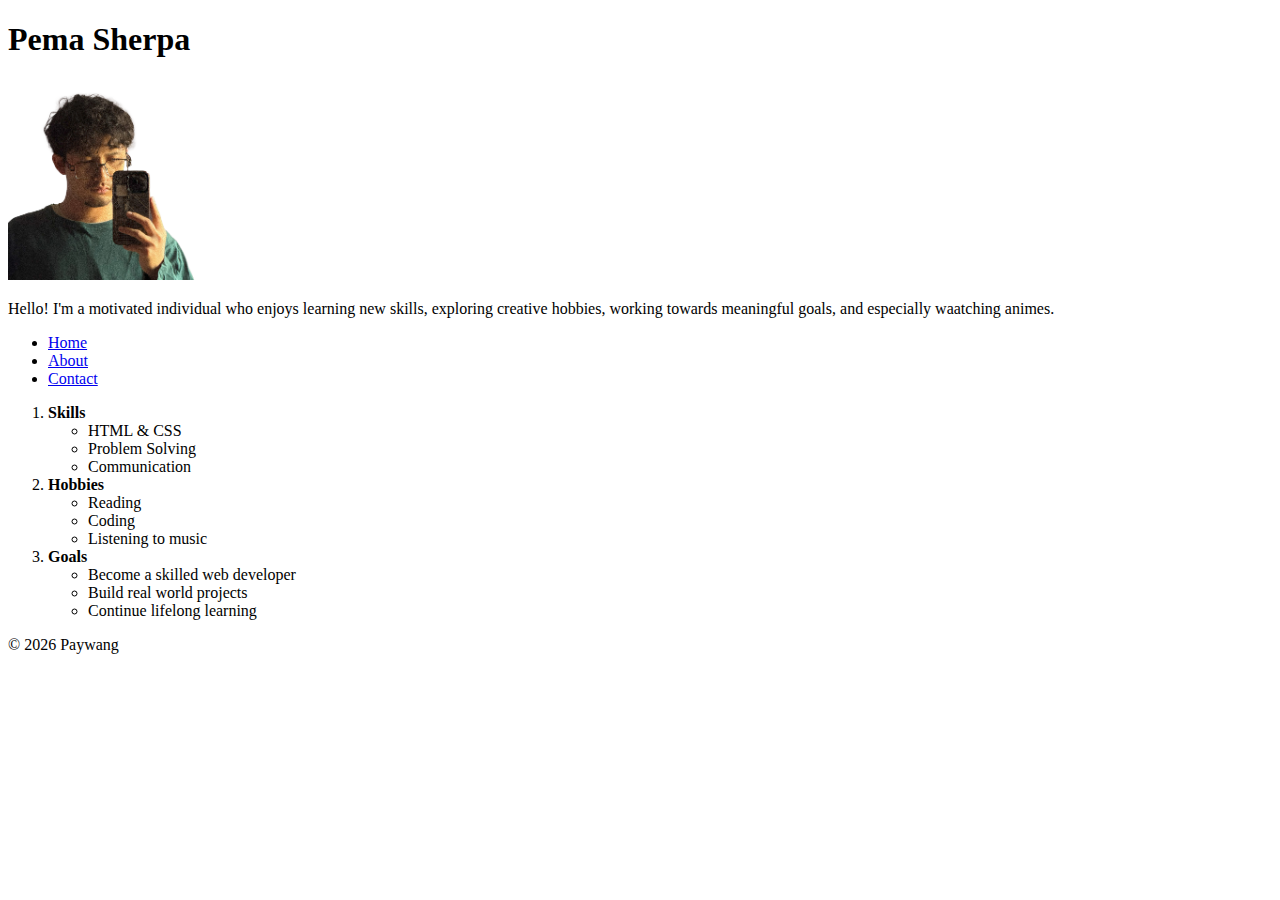
<file: index.html>
<!DOCTYPE html>
<html lang="en">
<head>
    <meta charset="UTF-8">
    <meta name="viewport" content="width=device-width, initial-scale=1.0">
    <title>Introduction</title>
</head>
<body>
    <header>
        <h1>Pema Sherpa</h1>
        <img src="Meeee.png" alt="photo of paywang" width="200">
        <p>
            Hello! I'm a motivated individual who enjoys learning new skills,
            exploring creative hobbies, working towards meaningful goals, and especially waatching animes.
          </p>
    </header>

    <nav>
        <ul>
            <li> <a href="#home">Home</a></li>
            <li> <a href="#about">About</a></li>
            <li> <a href="#contact">Contact</a></li>
        </ul>
    </nav>

    <main>
        <section>
            <ol>
                <li>
                    <strong>Skills</strong>
                    <ul>
                        <li>HTML & CSS</li>
                        <li>Problem Solving</li>
                        <li>Communication</li>
                    </ul>
                </li>
                <li>
                    <strong>Hobbies</strong>
                    <ul>
                        <li>Reading</li>
                        <li>Coding</li>
                        <li>Listening to music</li>
                    </ul>
                </li>
                <li>
                    <strong>Goals</strong>
                    <ul>
                        <li>Become a skilled web developer</li>
                        <li>Build real world projects</li>
                        <li>Continue lifelong learning</li>
                    </ul>
                </li>
            </ol>
        </section>
    </main>

    <footer>
        <p>&copy; 2026 Paywang</p>
    </footer>
    
</body>
</html>
</file>
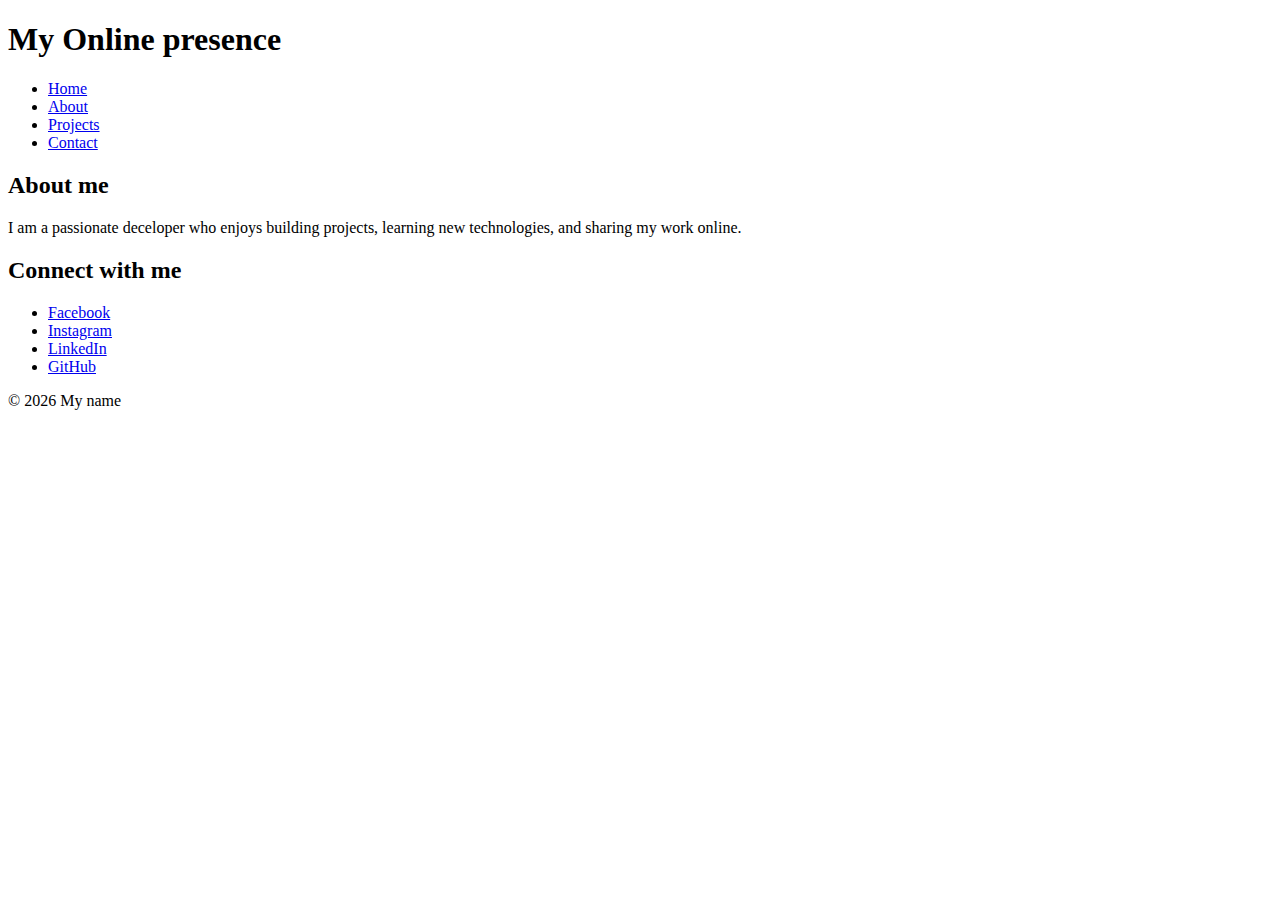
<file: about.html>
<!DOCTYPE html>
<html lang="en">
<head>
    <meta charset="UTF-8">
    <meta name="viewport" content="width=device-width, initial-scale=1.0">
    <title>My Online Presence</title>
</head>
<body>
    <header>
        <h1>My Online presence</h1>

        <nav>
            <ul>
                <li><a href="index.html">Home</a></li>
                <li><a href="about.html">About</a></li>
                <li><a href="projects.html">Projects</a></li>
                <li><a href="contact.html">Contact</a></li>

            </ul>
        </nav>
    </header>

    <main>
        <section>
            <h2>About me</h2>
            <p>
                I am a passionate deceloper who enjoys building projects, learning new technologies, and sharing my work online.

            </p>
        </section>

        <section>
            <h2>Connect with me</h2>
            <ul>
                <li>
                    <a href="https://www.facebook.com/yourusername" target="_blank" rel="noopener">Facebook</a>
                </li>
                <li>
                        <a href="https://www.instagram.com/yourusername" target="_blank" rel="noopener">
                            Instagram
                        </a>
                    </li>
                    <li>
                        <a href="https://www.linkedin.com/in/yourusername" target="_blank" rel="noopener">
                            LinkedIn
                        </a>
                    </li>
                    <li>
                        <a href="https://github.com/yourusername" target="_blank" rel="noopener">
                            GitHub
                        </a>
                    </li>
            </ul>
        </section>
    </main>

    <footer>
        <p>&copy; 2026 My name</p>
    </footer>
    
</body>
</html>
</file>
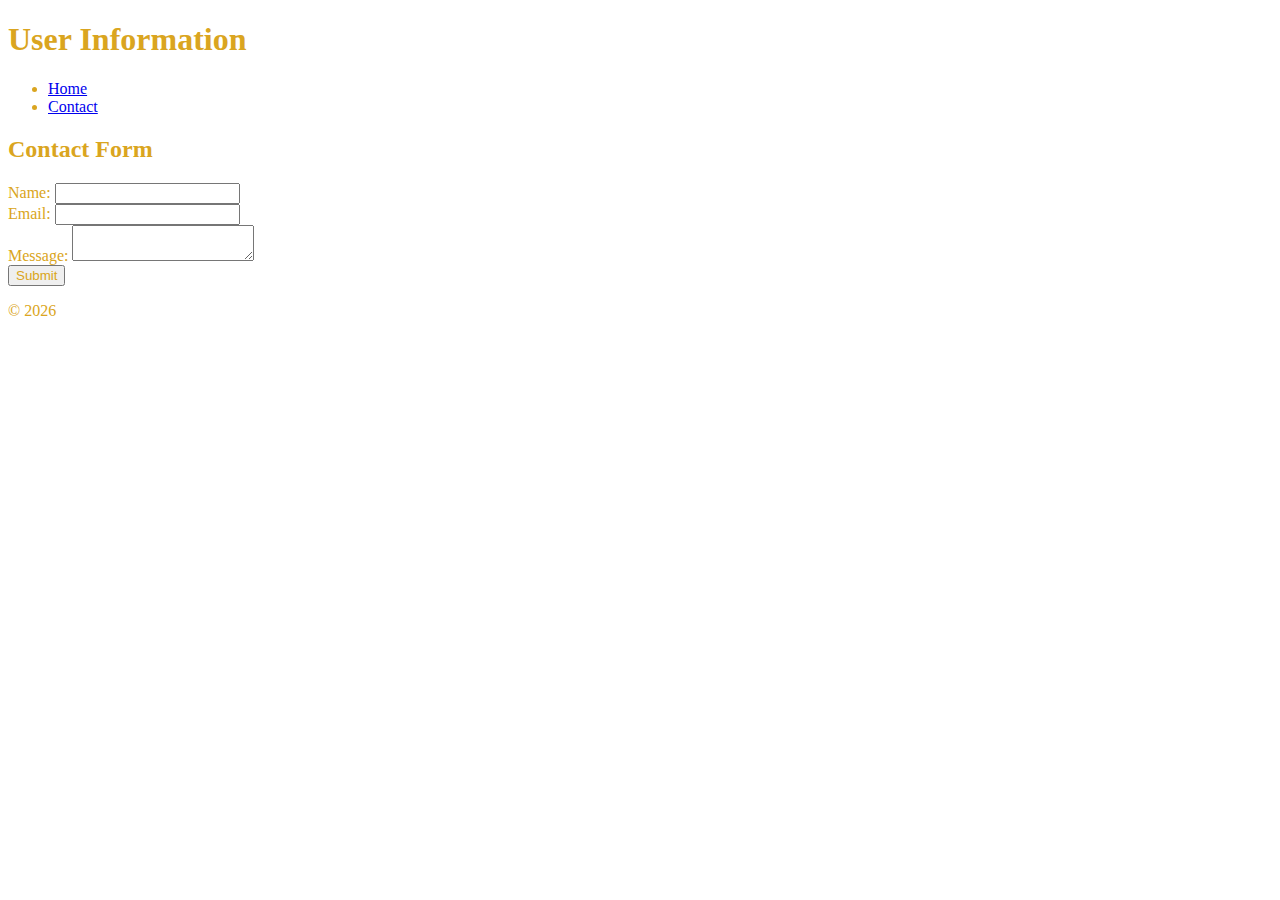
<file: contact.html>
<!DOCTYPE html>
<html lang="en">
<head>
    <meta charset="UTF-8">
    <meta name="viewport" content="width=device-width, initial-scale=1.0">
    <title>User Information Form</title>
</head>
<style>
    *{
        padding: 10;
        margin: 10;
        box-sizing: border-box;
    }
    h1,h2,nav,ul,div,button,p{
        color:goldenrod;
    }


</style>
<body>

    <header>
        <h1>User Information</h1>
    </header>

    <nav>
        <ul>
            <li><a href="#">Home</a></li>
            <li><a href="#">Contact</a></li>

        </ul>
    </nav>

    <main>
        <section>
            <h2>Contact Form</h2>
            <form action="#" method="post">
             <div>
                    <label for="name">Name:</label>
                    <input type="text" id="name" name="name" required>
                </div>

                <div>
                    <label for="email">Email:</label>
                    <input type="email" id="email" name="email" required>
                </div>

                <div>
                    <label for="message">Message:</label>
                    <textarea id="message" name="message" required></textarea>
                </div>

                <div>
                    <button type="submit">Submit</button>
                </div>   
            </form>
        </section>
    </main>

    <footer>
        <p>&copy; 2026</p>
    </footer>
    
</body>
</html>
</file>
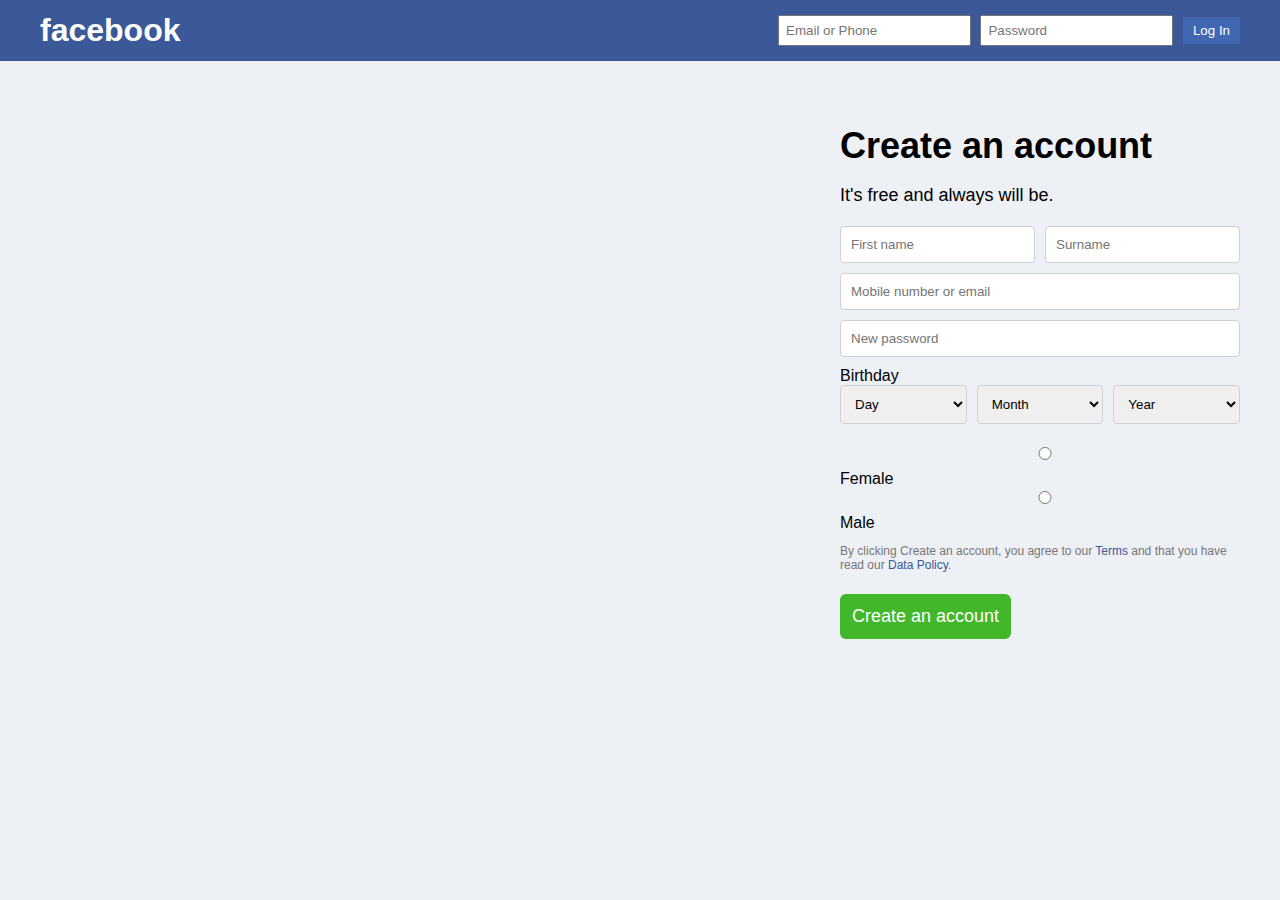
<file: facebook.html>
<!DOCTYPE html>
<html lang="en">
<head>
  <meta charset="UTF-8">
  <title>Create an Account</title>
  <link rel="stylesheet" href="style.css">
</head>
<body>


  <header class="top-bar">
    <div class="logo">facebook</div>
    <div class="login-form">
      <input type="text" placeholder="Email or Phone">
      <input type="password" placeholder="Password">
      <button>Log In</button>
    </div>
  </header>

  
  <main class="main">
    <div class="left"></div>

    <div class="right">
      <h1>Create an account</h1>
      <p class="subtitle">It's free and always will be.</p>

      <form class="signup-form">
        <div class="row">
          <input type="text" placeholder="First name">
          <input type="text" placeholder="Surname">
        </div>

        <input type="text" placeholder="Mobile number or email">
        <input type="password" placeholder="New password">

        <label>Birthday</label>
        <div class="row">
          <select><option>Day</option></select>
          <select><option>Month</option></select>
          <select><option>Year</option></select>
        </div>

        <div class="gender">
          <label><input type="radio" name="gender"> Female</label>
          <label><input type="radio" name="gender"> Male</label>
        </div>

        <p class="terms">
          By clicking Create an account, you agree to our
          <a href="#">Terms</a> and that you have read our
          <a href="#">Data Policy</a>.
        </p>

        <button class="signup-btn">Create an account</button>
      </form>
    </div>
  </main>

</body>
</html>
</file>
<file: style.css>
* {
  box-sizing: border-box;
  font-family: Arial, Helvetica, sans-serif;
}

body {
  margin: 0;
  background: #edf0f5;
}

.top-bar {
  background: #3b5998;
  padding: 12px 40px;
  display: flex;
  justify-content: space-between;
  align-items: center;
}

.logo {
  color: white;
  font-size: 32px;
  font-weight: bold;
}

.login-form input {
  padding: 6px;
  margin-right: 5px;
}

.login-form button {
  padding: 6px 10px;
  background: #4267b2;
  border: none;
  color: white;
  cursor: pointer;
}

.main {
  display: flex;
  padding: 40px;
}

.left {
  flex: 1;
}

.right {
  width: 400px;
}


h1 {
  font-size: 36px;
  margin-bottom: 5px;
}

.subtitle {
  font-size: 18px;
  margin-bottom: 20px;
}

.signup-form input,
.signup-form select {
  width: 100%;
  padding: 10px;
  margin-bottom: 10px;
  border: 1px solid #ccd0d5;
  border-radius: 4px;
}

.row {
  display: flex;
  gap: 10px;
}

.gender {
  margin: 10px 0;
}

.gender label {
  margin-right: 15px;
}

.terms {
  font-size: 12px;
  color: #777;
}

.terms a {
  color: #385898;
  text-decoration: none;
}

.signup-btn {
  background: #42b72a;
  color: white;
  border: none;
  padding: 12px;
  font-size: 18px;
  border-radius: 6px;
  cursor: pointer;
  margin-top: 10px;
}
</file>
